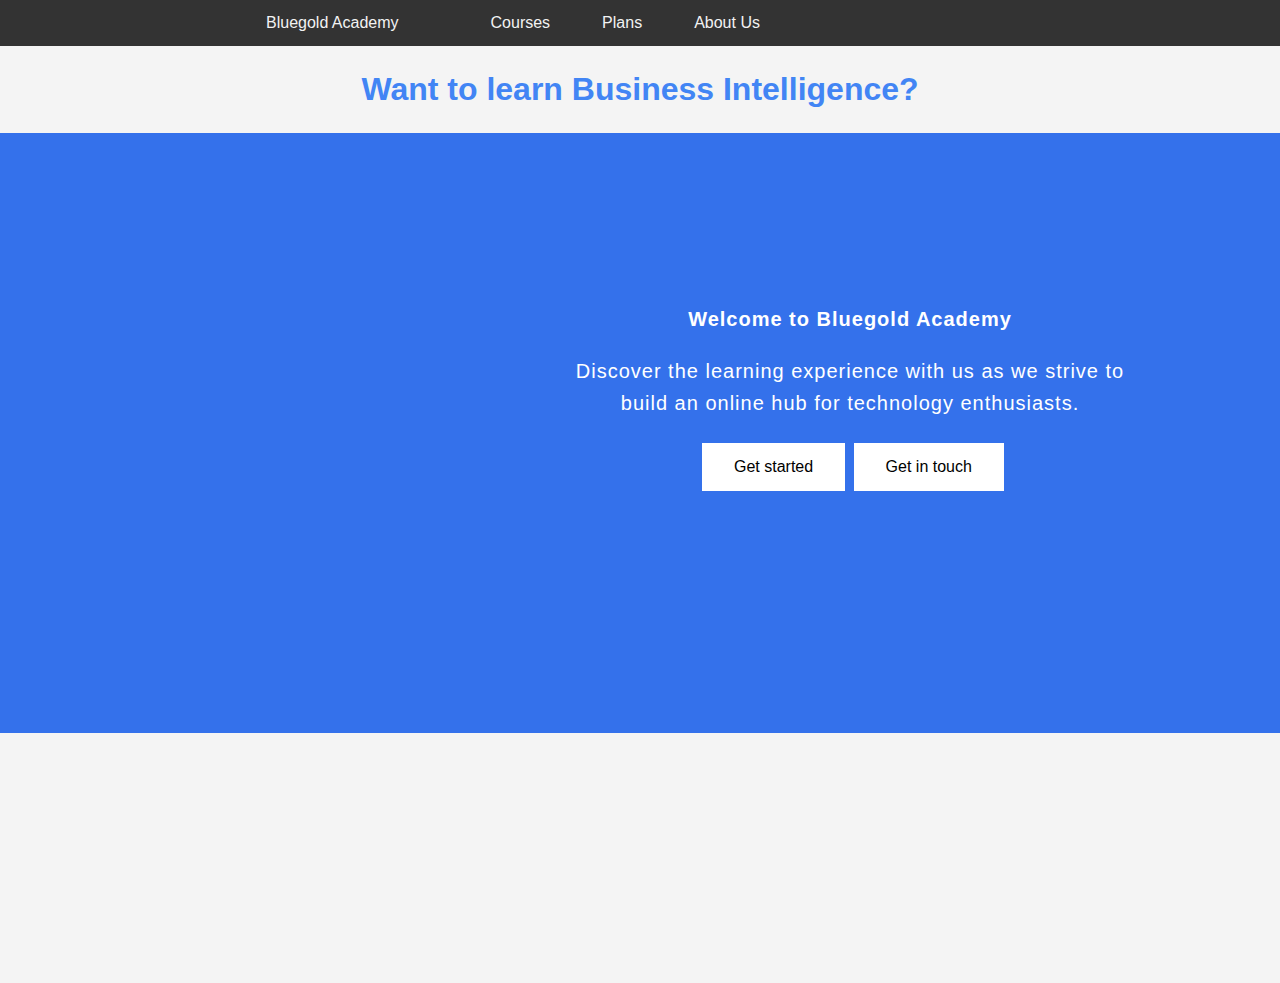
<file: index.html>
<!DOCTYPE html>
<html lang="en">

<head>
    <title>BluegoldAcademy | Bluegold</title>
    <meta charset="UTF-8">
    <meta name="viewport" content="width=device-width, initial-scale=1.0">
    <link rel="stylesheet" type="text/css" href="../style.css">

    <!-- Setting up the basic structure of the HTML document with metadata and linking to external stylesheets. -->
</head>

<body>

    <!-- Navigation Bar -->
    <div class="navbar">
     <!-- Navigation Bar -->
         <div class="navbar">s
            <a href="index.html">Bluegold Academy</a>
            <a href="courses.html">Courses</a>
            <a href="plans.html">Plans</a>
            <a href="team.html">About Us</a>
            <!-- Add other navigation links as needed -->
        </div>

    </div>
        <!-- Page Heading -->
        <h1 class="center">Want to learn Business Intelligence?</h1>

    <!-- Main Content Container -->
    <div class="background-container" style="width: 100%; height: 600px; background-color: #3471eb;"> 
        <div class="welcome-container">
            <!-- Introduction -->
            <p><strong>Welcome to Bluegold Academy</strong></p>

            <p>Discover the learning experience with us as we strive to build an online hub for technology enthusiasts.</p>
            <div class="button-container">
                <button class="button">Get started</button> <button class="button">Get in touch</button>
            </div>
        </div>
    </div>
   
</body>
</file>
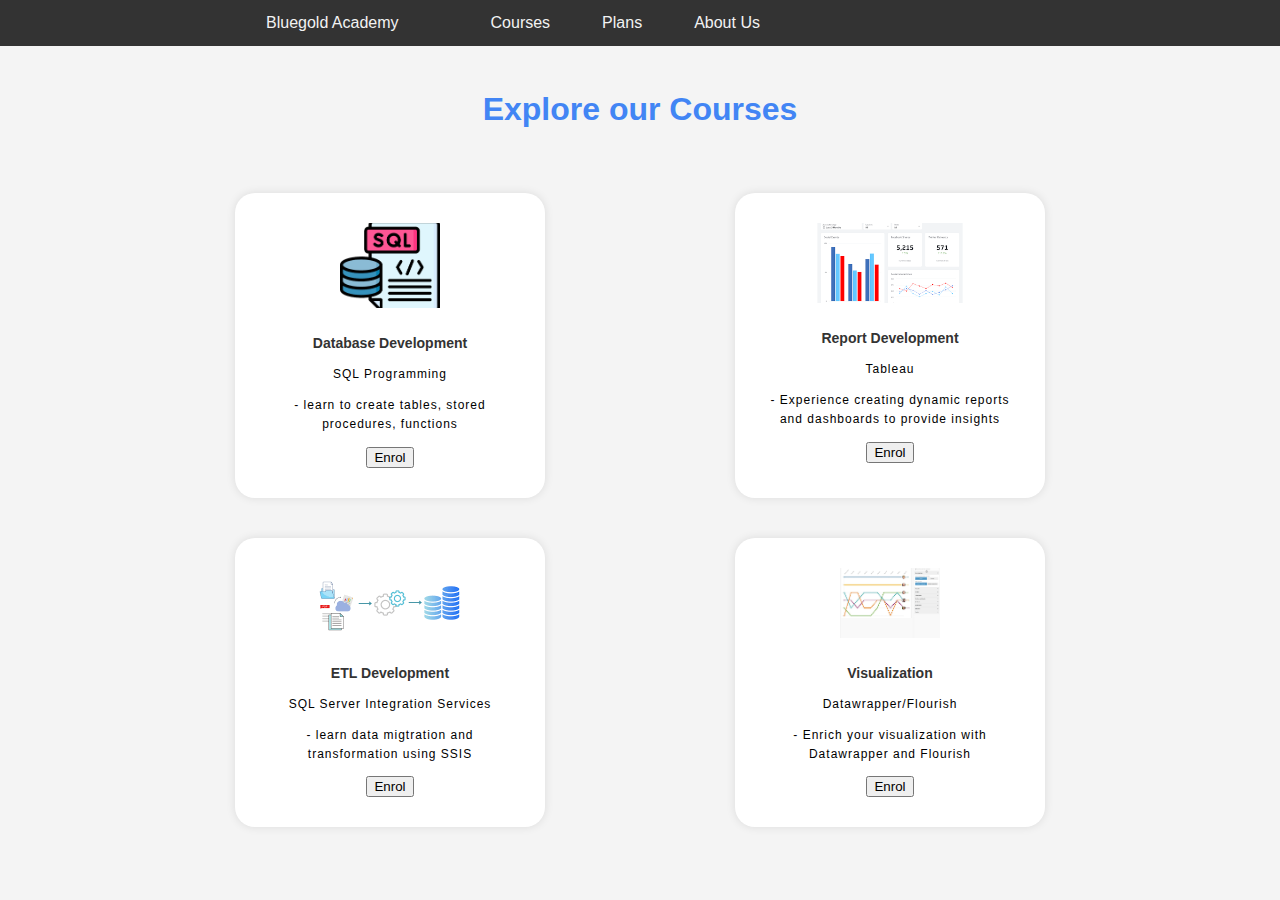
<file: courses.html>
<!DOCTYPE html>
<html lang="en">

<head>
    <title>BluegoldAcademy | Courses</title>
    <meta charset="UTF-8">
    <meta name="viewport" content="width=device-width, initial-scale=1.0">
    <link rel="stylesheet" type="text/css" href="../style.css">

    <!-- Setting up the basic structure of the HTML document with metadata and linking to external stylesheets. -->
</head>

<body>

    <!-- Navigation Bar -->
    <div class="navbar">
     <!-- Navigation Bar -->
         <div class="navbar">s
            <a href="index.html">Bluegold Academy</a>
            <a href="courses.html">Courses</a>
            <a href="plans.html">Plans</a>
            <a href="team.html">About Us</a>
            <!-- Add other navigation links as needed -->
        </div>

    </div>

    <!-- Main Content Container -->
    <div class="container">

        <!-- Page Heading -->

                <!-- Page Heading -->
        <h1 class="center">Explore our Courses</h1>
        <div class="course-list">

            <div class="course-member">
                <img src="../images/sql.png" alt="This is a photo of Emmanuel Sagoe" style="width: 100px; height: 85px;">
                <h3>Database Development</h3>
                <p class="course">SQL Programming</p>
                <p class="course">- learn to create tables, stored procedures, functions</p>
                <button class="course-button">Enrol</button>

            </div>

            <div class="course-member">
                <img src="../images/viz3.png" alt="This is a photo of Emmanuel Sagoe" style="width: 150px; height: 80px;">
                <h3>Report Development</h3>
                <p class="course">Tableau</p>
                <p class="course">- Experience creating dynamic reports and dashboards to provide insights</p>
                <button class="course-button">Enrol</button>

            </div>

                        <div class="course-member">
                <img src="../images/etl2.png" alt="This is a photo of Emmanuel Sagoe" style="width: 150px; height: 70px;">
                <h3>ETL Development</h3>
                <p class="course">SQL Server Integration Services</p>
                <p class="course">- learn data migtration and transformation using SSIS</p>
                <button class="course-button">Enrol</button>

            </div>

            <div class="course-member">
                <img src="../images/flo2.png" alt="This is a photo of Emmanuel Sagoe" width="200">
                <h3>Visualization</h3>
                <p class="course">Datawrapper/Flourish</p>
                <p class="course">- Enrich your visualization with Datawrapper and Flourish</p>
                <button class="course-button">Enrol</button>

            </div>
        </div>



    </div>
</body>
</file>
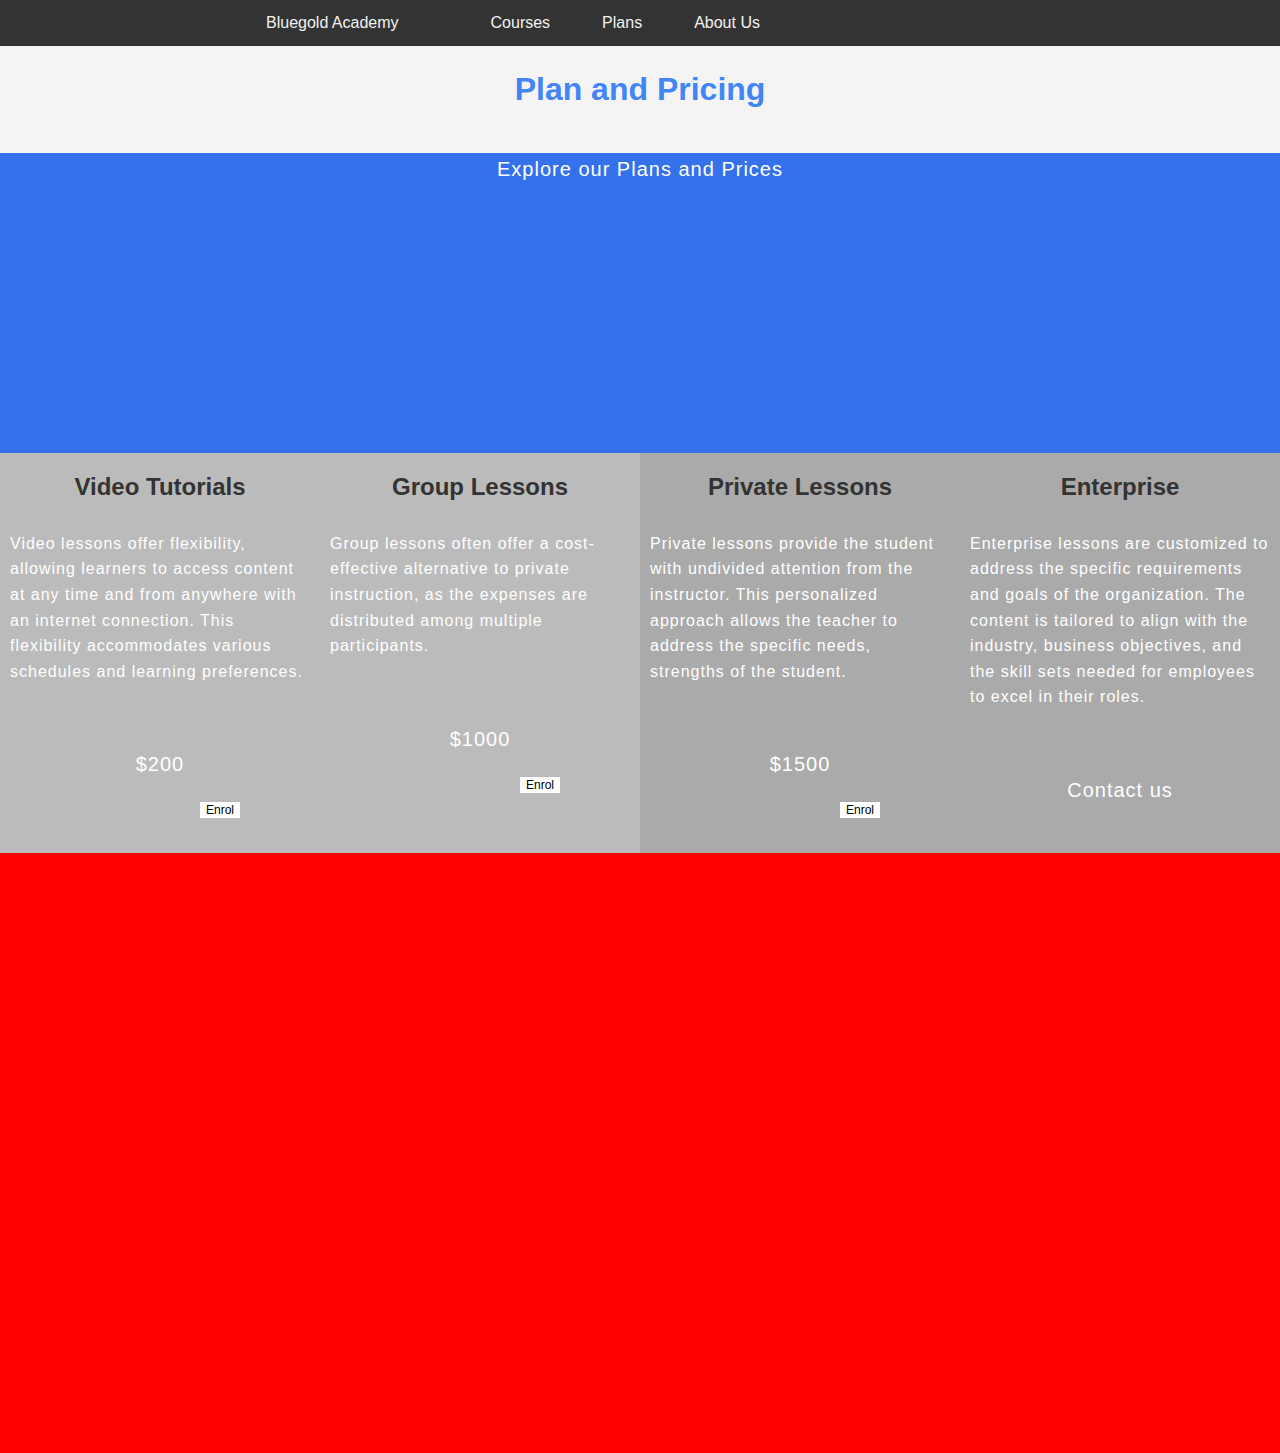
<file: plans.html>
<!DOCTYPE html>
<html lang="en">

<head>
    <title>BluegoldAcademy | Plans</title>
    <meta charset="UTF-8">
    <meta name="viewport" content="width=device-width, initial-scale=1.0">
    <link rel="stylesheet" type="text/css" href="../style.css">

    <!-- Setting up the basic structure of the HTML document with metadata and linking to external stylesheets. -->
</head>

<body>

    <!-- Navigation Bar -->
    <div class="navbar">
     <!-- Navigation Bar -->
         <div class="navbar">s
            <a href="index.html">Bluegold Academy</a>
            <a href="courses.html">Courses</a>
            <a href="plans.html">Plans</a>
            <a href="team.html">About Us</a>
            <!-- Add other navigation links as needed -->
        </div>

    </div>
            <!-- Page Heading -->
        <h1 class="center">Plan and Pricing</h1>

       <!-- Main Content Container -->
    <div class="plan-container-1" style="width: 100%; height: 300px; background-color: #3471eb;"> 
        <div class="plan-heading-container">
            <!-- Introduction -->
            <p>Explore our Plans and Prices</p>
        </div>
    </div>
    <!-- Main Content Container -->
    <div class="Plan-list-container">

        <div class="plan-column" style="background-color:#bbb;">
            <h2>Video Tutorials</h2>
            <p class="plan-desc">Video lessons offer flexibility, allowing learners to access content at any time and from anywhere with an internet connection. This flexibility accommodates various schedules and learning preferences.</p>
            <br>
            <p>$200</p>
            <button class="enrol-button">Enrol</button>
        </div>

        <div class="plan-column" style="background-color:#bbb;">
            <h2>Group Lessons</h2>
            <p class="plan-desc">Group lessons often offer a cost-effective alternative to private instruction, as the expenses are distributed among multiple participants.</p>
            <br>
            <p>$1000</p>
            <button class="enrol-button">Enrol</button>

        </div>

        <div class="plan-column" style="background-color:#aaa;">
            <h2>Private Lessons</h2>
            <p class="plan-desc">Private lessons provide the student with undivided attention from the instructor. This personalized approach allows the teacher to address the specific needs, strengths of the student.</p>
            <br>
            <p>$1500</p>
            <button class="enrol-button">Enrol</button>
        </div>
                <div class="plan-column" style="background-color:#aaa;">
            <h2>Enterprise</h2>
            <p class="plan-desc">Enterprise lessons are customized to address the specific requirements and goals of the organization. The content is tailored to align with the industry, business objectives, and the skill sets needed for employees to excel in their roles.</p>
            <br>
            <p>Contact us</p>
        </div>

    </div>

</body>
</file>
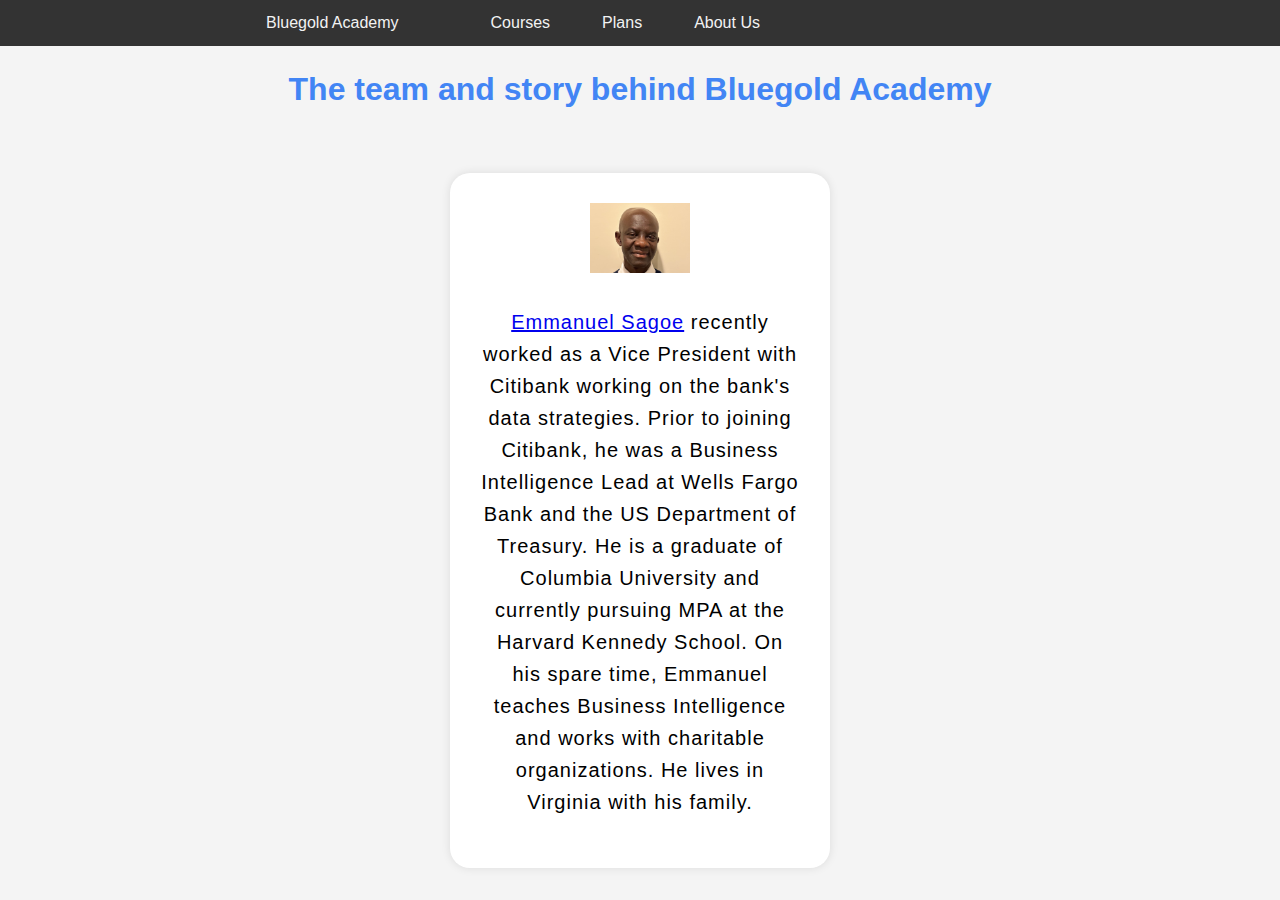
<file: team.html>
<!DOCTYPE html>
<html lang="en">

<head>
    <title>BluegoldAcademy | About Us</title>
    <meta charset="UTF-8">
    <meta name="viewport" content="width=device-width, initial-scale=1.0">
    <link rel="stylesheet" type="text/css" href="../style.css">

    <!-- Setting up the basic structure of the HTML document with metadata and linking to external stylesheets. -->
</head>

<body>

    <!-- Navigation Bar -->
    <div class="navbar">
     <!-- Navigation Bar -->
         <div class="navbar">s
            <a href="index.html">Bluegold Academy</a>
            <a href="courses.html">Courses</a>
            <a href="plans.html">Plans</a>
            <a href="team.html">About Us</a>
            <!-- Add other navigation links as needed -->
        </div>

    </div>
        <!-- Page Heading -->
        <h1 class="center">The team and story behind Bluegold Academy</h1>

        <div class="about-us-container">
        <div class="about-us-member">
            <img src="../images/Emmanuel.jpg" alt="This is a photo of Emmanuel Sagoe" width="200">
            
            <p class="about-us-p"><a href="https://www.linkedin.com/in/emmanuel-sagoe-205a766/">Emmanuel Sagoe</a> recently worked as
                    a Vice President with Citibank working on the bank's data strategies. Prior to joining Citibank, he
                    was a Business Intelligence Lead at Wells Fargo Bank and the US Department of Treasury. He is a
                    graduate of Columbia University and currently pursuing MPA at the Harvard Kennedy School. On his
                    spare time, Emmanuel teaches Business Intelligence and works with charitable organizations. He
                    lives in Virginia with his family.
            </p>
        </div>
    </div>
   
</body>
</file>
<file: style.css>
.navbar {

}

/* Common styles for both main page and map page */
body {
    font-family: 'Arial', sans-serif;
    background-color: #f4f4f4;
    color: #333;
    margin: 0;
    padding: 0;
}

/* Navigation Bar */
.navbar {
    background-color: #333;
    overflow: hidden;
    text-align: center;
}

.navbar a {
    float: left;
    display: inline-block;
    color: #f2f2f2;
    text-align: center;
    padding: 14px 16px;
    text-decoration: none;
    margin: 0 10px; /* Add spacing between navigation links if needed */
}

.navbar a:hover {
    background-color: #ddd;
    color: black;
}

        /* Specify a different margin for "Courses" to the left */
.navbar a[href="courses.html"] {
            margin-left: 50px; /* Add space to the left of "Courses" */
        }

        /* Specify a different margin for "Courses" to the left */
.navbar a[href="index.html"] {
            margin-left: 250px; /* Add space to the left of "Courses" */
        }
.container {
    max-width: 1000px;
    margin: 0 auto;
    padding: 20px;
}

.center {
    text-align: center;
}

h1 {
    color: #4285f4;
    margin: 0;
    padding: 25px 0;
}

h2 {
    text-align: center;
}

p {
    text-align: center;
    line-height: 1.6;
    color: white;
    font-size: 20px;
    letter-spacing: 1px;
}

.button {
  border: none;
  color: black;
  background-color: white;
  padding: 15px 32px;
  text-align: center;
  text-decoration: none;
  display: inline-block;
  font-size: 16px;
  margin: 4px 2px;
  cursor: pointer;
}

.welcome-container {
    height: 600px;
    width: 600px;
    padding: 150px 100px 100px 550px;
}

.button-container {
    padding-left: 150px;
}

.plan-column {
  float: left;
  width: 25%;
  height: 400px;
}

.plan-desc {
    text-align: left;
    padding: 10px;
    font-size: 16px;
}

.enrol-button {
  border: none;
  color: black;
  background-color: white;
  text-align: center;
  text-decoration: none;
  display: inline-block;
  font-size: 12px;
  margin-left: 200px;
  margin-bottom: 40px;
  cursor: pointer;
}

.Plan-list-container {
    height: 1000px;
    background-color: red;

}

/* Course member section */
.course-list {
    max-width: 1000px;
    margin: 20px auto;
    display: flex;
    flex-wrap: wrap;
    justify-content: space-around;
}

.course-member {
    width: 25%; 
    margin: 20px;
    background-color: #fff;
    padding: 30px;
    border-radius: 20px;
    box-shadow: 0 0 10px rgba(0, 0, 0, 0.1);
    text-align: center;
    font-size: 12px;
}

.course-member img {
    width: 100px;
    height: 70px;
    object-fit: cover;
    margin-bottom: 10px;
}

.course {
    color: black;
    font-size: 12px;
}

.about-us-p {
    color: black;
}

.about-us-container {
    height: 600px;
   
    margin: 20px auto;
    display: flex;
    flex-wrap: wrap;
    justify-content: space-around;

}

.about-us-member {
    width: 25%; 
    margin: 20px;
    background-color: #fff;
    padding: 30px;
    border-radius: 20px;
    box-shadow: 0 0 10px rgba(0, 0, 0, 0.1);
    text-align: center;
    font-size: 12px;
}

.about-us-member img {
    width: 100px;
    height: 70px;
    object-fit: cover;
    margin-bottom: 10px;
</file>
